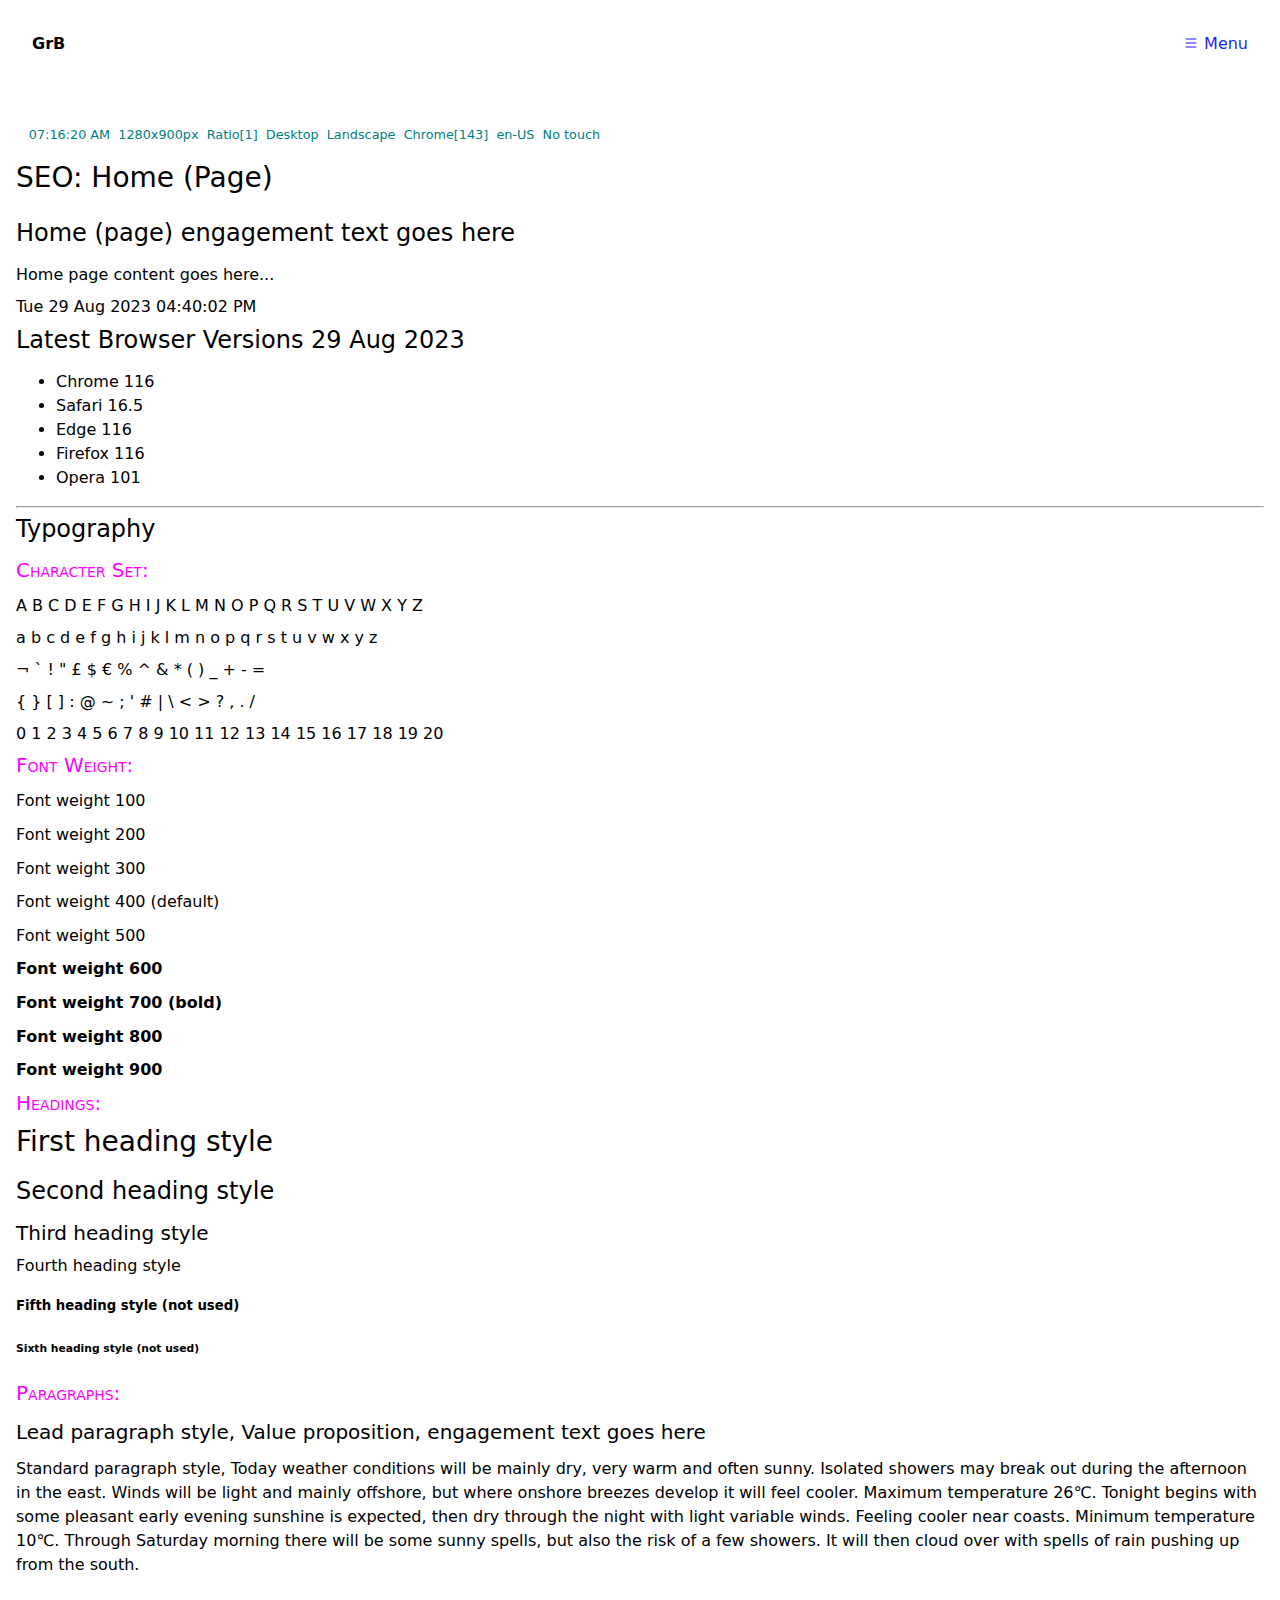
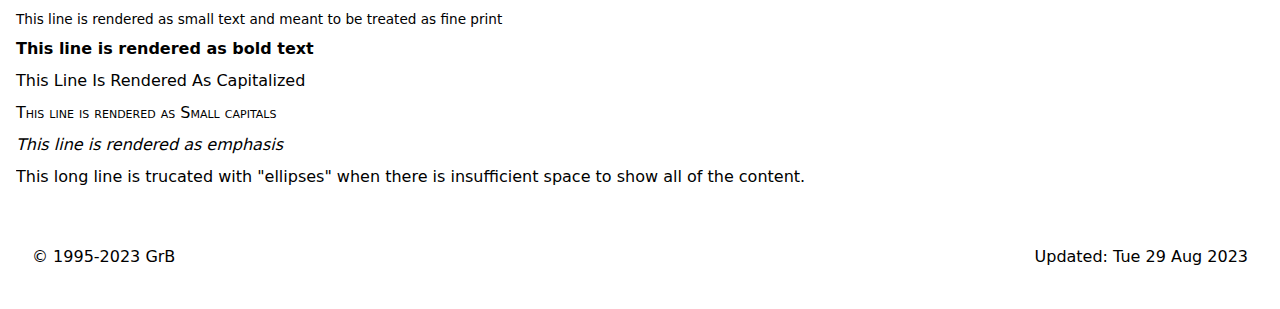
<file: index.html>
<!doctype html>
<html lang="en">
<head>  <meta charset="utf-8">
  <meta name="viewport" content="width=device-width, initial-scale=1.0">
  <meta name="description" content="SEO: The page description">

  <title>SEO: The page title, GrB</title>
  <meta name="author" content="GrB">
  <meta name="robots" content="SEO: The robots directive">
  <meta name="generator" content="Eleventy v2.0.1">

  <!-- <meta http-equiv="Content-Security-Policy" content="script-src 'none'"> -->

  <meta name="theme-color" content="#000000">
  <meta name="apple-mobile-web-app-status-bar" content="#000000">

  <link rel="icon" type="image/svg+xml" href="./favicon.svg">
  <link rel="icon" href="./favicon.ico" sizes="any">
  <link rel="apple-touch-icon" href="./apple-touch-icon.png">

  <link rel="manifest" href="./manifest.webmanifest" crossorigin="use-credentials">

  <link rel="stylesheet" href="./styles.css">

<!-- ## new base styles here, see C:\Users\Home\Desktop\ANDY BELL\svg-icons-sprite.html ## -->

<style>

:root {
  --font-family-sans:  ui-sans-serif, system-ui, -apple-system, Segoe UI, Roboto, Ubuntu, Cantarell, Noto Sans, sans-serif, BlinkMacSystemFont, "Segoe UI", Roboto, "Helvetica Neue", Arial, "Noto Sans", sans-serif, "Apple Color Emoji", "Segoe UI Emoji", "Segoe UI Symbol", "Noto Color Emoji";
  --font-family-serif: ui-serif, Georgia, Cambria, "Times New Roman", Times, serif;
  --font-family-mono:  ui-monospace, SFMono-Regular, Menlo, Monaco, Consolas, "Liberation Mono", "Courier New", monospace;

  --theme-color: #663399;
  --theme-color: rgb(102,51,153);
  --theme-color: rebeccapurple;
  --theme-bg-color: rgba(102,51,153,0.1);

  --success-color: green;
  --warning-color: orange;
  --error-color: red;
  --outline-color: magenta;
}



var(--outline-color)




/* CSS UTILITIES */

.font-weights {
}
/*
    style="font-weight:100;">Font weight 100</p>
    style="font-weight:200;">Font weight 200</p>
    style="font-weight:300;">Font weight 300</p>
    style="font-weight:400;">Font weight 400 (default)</p>
    style="font-weight:500;">Font weight 500</p>
    style="font-weight:600;">Font weight 600</p>
    style="font-weight:700;">Font weight 700 (bold)</p>
    style="font-weight:800;">Font weight 800</p>
    style="font-weight:900;">Font weight 900</p>
*/

.success-state {
  color: green;
}
.warning-state {
  color: orange;
}
.error-state {
  color: red;
}




/*
https://css-tricks.com/what-are-design-tokens/
https://bootcamp.uxdesign.cc/simple-design-tokens-with-css-custom-properties-7ab69b71d8ad
https://tokencss.com/
CUBE css
https://andy-bell.co.uk/cube-css/
*/

.columns {

}
.wrapper {

}
.flow {

}
.block{
  display:block
}    
.lead {                 /* use a set of sizes for tokens */
  font-size: 1.25em;
}
.info {                 /* use a color variable */
  font-variant: small-caps;
  color: var(--outline-color);
}
.outline { 
  outline: 1px solid var(--outline-color);
}
.small {                /* use a set of sizes for tokens */
  font-size: 0.85em;
}
.strong {               /* use a set of weights for tokens */ 
  font-weight: 700;
}
.capitalize {
  text-transform: capitalize
}
.small-capitals {
  font-variant: small-caps;
}
.emphasis {
  font-style: italic;
}
.truncated {
  flex: 1;
  white-space: nowrap;
  overflow: hidden;
  text-overflow: ellipsis;
}



.visually-hidden{
  border:0;
  clip:rect(0 0 0 0);
  height:0;
  margin:0;
  overflow:hidden;
  padding:0;
  position:absolute;
  width:1px;
  white-space:nowrap
}    
.sprite-demo {
  font-size: 150%;
  text-align: center;
  color: white;
  background-color: #333;
}
.svg-icon {
  position: relative;
  top: .125em;
  flex-shrink: 0;
  height: 1em;
  width: 1em;
  fill: currentColor;
}

</style>

</head>
<body class="pages">

  <header>
    <div class="header-content">

      <div class="header-brand">
        <p>
          <a href="/" aria-label="GrB Logo" title="return to the home page" style="font-weight: bold;">GrB</a>
        </p>
      </div>
      <div class="header-menu">
        <p>
          <a href="/" class="menu" title="Menu link" aria-label="Menu link">
            <svg class="svg-icon" role="img"><use xlink:href="sprite-symbol-defs.svg#svg-menu"></use></svg> Menu
          </a>
        </p>
      </div>

    </div>
  </header>


  <main id="main-content">
    <article class="main-content">

      <p class="header-testing-guide" style="font-size: 80%; color:teal;">
        <span class="new-time-stamp"></span>&nbsp;
        <span class="new-view-port"></span>&nbsp;
        <span class="new-pixel-ratio"></span>&nbsp;
        <span class="new-page-device"></span>&nbsp;
        <span class="new-page-orientation"></span>&nbsp;
        <span class="new-page-browser"></span>&nbsp;
        <span class="new-page-locale"></span>&nbsp;
        <span class="new-page-touched"></span>&nbsp;
      </p>

      <h1>SEO: Home (Page)</h1>
      <p class="paragraph-lead">Home (page) engagement text goes here</p>
      <p>Home page content goes here...</p>
      <p>Tue 29 Aug 2023 04:40:02 PM</p>
      <h2>Latest Browser Versions 29 Aug 2023</h2>
      <ul>
        <li>Chrome 116</li>
        <li>Safari 16.5</li>
        <li>Edge 116</li>
        <li>Firefox 116</li>
        <li>Opera 101</li>
      </ul>

<hr>

      <h2>Typography</h1>
      <h3 class="[ info ]">Character Set:</h3>
          <p>A B C D E F G H I J K L M N O P Q R S T U V W X Y Z</p>
          <p>a b c d e f g h i j k l m n o p q r s t u v w x y z</p>
          <p>¬ &#96; ! " £ $ € % ^ &amp; * ( ) _ + - =</p>
          <p>{ } [ ] : @ ~ ; &#39; # | &#92; &lt; &gt; ? , . /</p>
          <p>0 1 2 3 4 5 6 7 8 9 10 11 12 13 14 15 16 17 18 19 20</p>

      <h3 class="[ info ]">Font Weight:</h3>
          <p class="h4" style="font-weight:100;">Font weight 100</p>
          <p class="h4" style="font-weight:200;">Font weight 200</p>
          <p class="h4" style="font-weight:300;">Font weight 300</p>
          <p class="h4" style="font-weight:400;">Font weight 400 (default)</p>
          <p class="h4" style="font-weight:500;">Font weight 500</p>
          <p class="h4" style="font-weight:600;">Font weight 600</p>
          <p class="h4" style="font-weight:700;">Font weight 700 (bold)</p>
          <p class="h4" style="font-weight:800;">Font weight 800</p>
          <p class="h4" style="font-weight:900;">Font weight 900</p>

      <h3 class="[ info ]">Headings:</h3>
          <h1>First heading style</h1>
          <h2>Second heading style</h2>
          <h3>Third heading style</h3>
          <h4>Fourth heading style</h4>
          <h5>Fifth heading style (not used)</h5>
          <h6>Sixth heading style (not used)</h6>

      <h3 class=" [ info ] ">Paragraphs:</h3>
          <p class=" [ lead ] ">Lead paragraph style, Value proposition, engagement text goes here</p>
          <p>Standard paragraph style, Today weather conditions will be mainly dry, very warm and often sunny. Isolated showers may break out during the afternoon in the east. Winds will be light and mainly offshore, but where onshore breezes develop it will feel cooler. Maximum temperature 26&#8451;. Tonight begins with some pleasant early evening sunshine is expected, then dry through the night with light variable winds. Feeling cooler near coasts. Minimum temperature 10&#8451;. Through Saturday morning there will be some sunny spells, but also the risk of a few showers. It will then cloud over with spells of rain pushing up from the south.</p>

          <br>

          <p class=" [ small ] ">This line is rendered as small text and meant to be treated as fine print</p>
          <p class=" [ strong ] ">This line is rendered as bold text</p>
          <p class=" [ capitalize ] ">this line is rendered as capitalized</p>
          <p class=" [ small-capitals ] ">This line is rendered as Small capitals</p>
          <p class=" [ emphasis ] ">This line is rendered as emphasis</p>
          <p class=" [ truncated ] ">This long line is trucated with "ellipses" when there is insufficient space to show all of the content.</p>


    </article>
  </main>

  <footer>
    <div class="footer-content">

      <div class="footer-copyright">
        <p>&copy; 1995-2023 GrB</p>
      </div>
      <div class="footer-timestamp">
        <p><span class="audit-trail">Updated: Tue 29 Aug 2023</span></p>
      </div>

    </div>
  </footer>

  <script src="./scripts.js"></script>
</body>
</html>
</file>
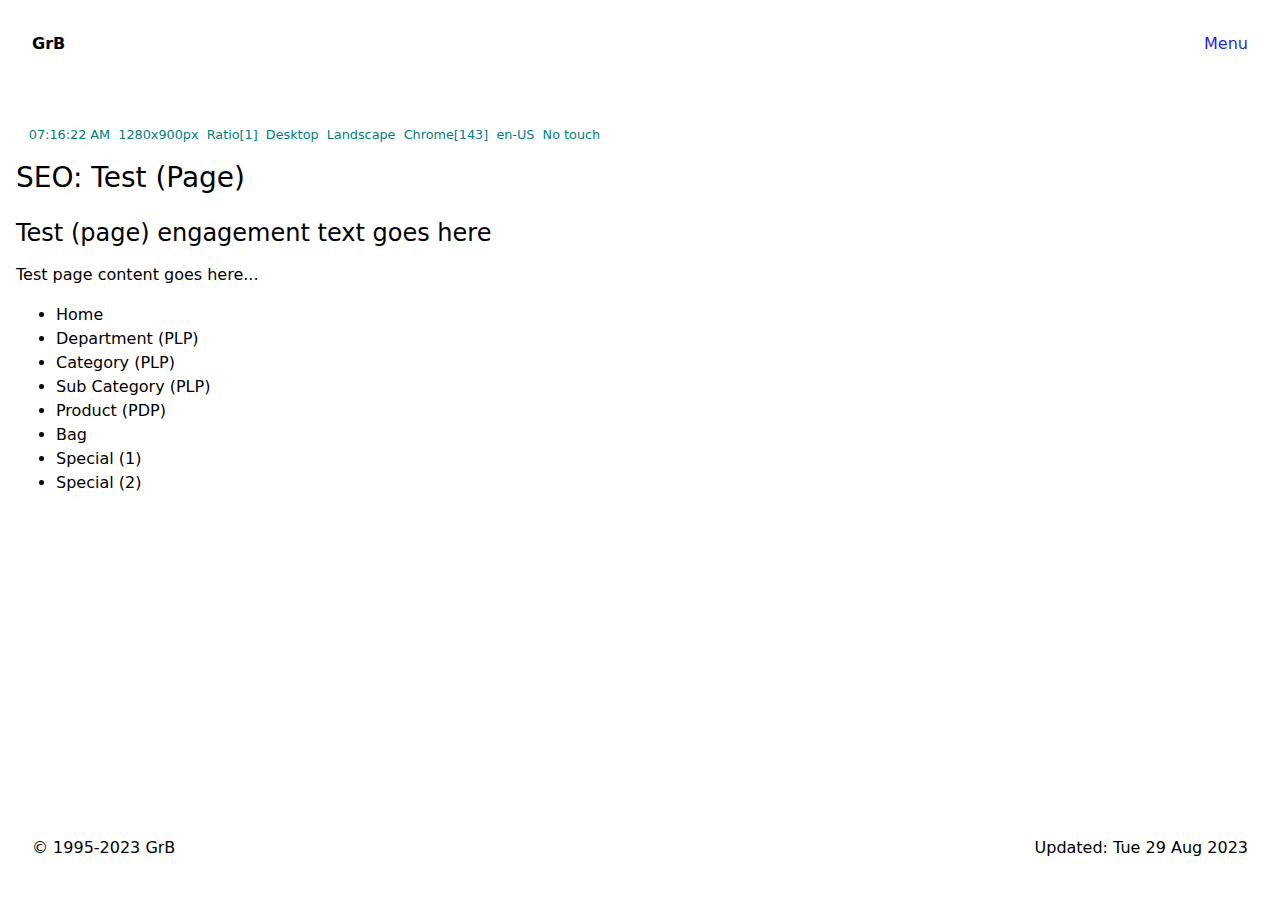
<file: index-breadcrumbs.html>
<!doctype html>
<html lang="en">
<head>  <meta charset="utf-8">
  <meta name="viewport" content="width=device-width, initial-scale=1.0">
  <meta name="description" content="SEO: The page description">

  <title>SEO: The page title, GrB</title>
  <meta name="author" content="GrB">
  <meta name="robots" content="SEO: The robots directive">
  <meta name="generator" content="Eleventy v2.0.1">

  <!-- <meta http-equiv="Content-Security-Policy" content="script-src 'none'"> -->

  <meta name="theme-color" content="#000000">
  <meta name="apple-mobile-web-app-status-bar" content="#000000">

  <link rel="icon" type="image/svg+xml" href="./favicon.svg">
  <link rel="icon" href="./favicon.ico" sizes="any">
  <link rel="apple-touch-icon" href="./apple-touch-icon.png">

  <link rel="manifest" href="./manifest.webmanifest" crossorigin="use-credentials">

  <link rel="stylesheet" href="./styles.css">

<!-- ## new base styles here, see C:\Users\Home\Desktop\ANDY BELL\svg-icons-sprite.html ## -->

<style>

:root {
  --font-family-sans:  ui-sans-serif, system-ui, -apple-system, Segoe UI, Roboto, Ubuntu, Cantarell, Noto Sans, sans-serif, BlinkMacSystemFont, "Segoe UI", Roboto, "Helvetica Neue", Arial, "Noto Sans", sans-serif, "Apple Color Emoji", "Segoe UI Emoji", "Segoe UI Symbol", "Noto Color Emoji";
  --font-family-serif: ui-serif, Georgia, Cambria, "Times New Roman", Times, serif;
  --font-family-mono:  ui-monospace, SFMono-Regular, Menlo, Monaco, Consolas, "Liberation Mono", "Courier New", monospace;

  --theme-color: #663399;
  --theme-color: rgb(102,51,153);
  --theme-color: rebeccapurple;
  --theme-bg-color: rgba(102,51,153,0.1);

  --success-color: green;
  --warning-color: orange;
  --error-color: red;
  --outline-color: magenta;
}

</style>

</head>
<body class="pages">

  <header>
    <div class="header-content">

      <div class="header-brand">
        <p>
          <a href="/" aria-label="GrB Logo" title="return to the home page" style="font-weight: bold;">GrB</a>
        </p>
      </div>
      <div class="header-menu">
        <p>
          <a href="/" class="menu" title="Menu link" aria-label="Menu link">
            Menu
          </a>
        </p>
      </div>

    </div>
  </header>


  <main id="main-content">
    <article class="main-content">

      <p class="header-testing-guide" style="font-size: 80%; color:teal;">
        <span class="new-time-stamp"></span>&nbsp;
        <span class="new-view-port"></span>&nbsp;
        <span class="new-pixel-ratio"></span>&nbsp;
        <span class="new-page-device"></span>&nbsp;
        <span class="new-page-orientation"></span>&nbsp;
        <span class="new-page-browser"></span>&nbsp;
        <span class="new-page-locale"></span>&nbsp;
        <span class="new-page-touched"></span>&nbsp;
      </p>

      <h1>SEO: Test (Page)</h1>
      <p class="paragraph-lead">Test (page) engagement text goes here</p>

      <p>Test page content goes here...</p>

      <ul>
        <li><a href="https://www.drmartens.com/uk/en_gb/">Home</a></li>
        <li><a href="https://www.drmartens.com/uk/en_gb/womens/c/01000000">Department (PLP)</a></li>
        <li><a href="https://www.drmartens.com/uk/en_gb/womens/boots/c/01010000">Category (PLP)</a></li>
        <li><a href="https://www.drmartens.com/uk/en_gb/mens/boots/lace-up-boots/c/02010100">Sub Category (PLP)</a></li>
        <li><a href="https://www.drmartens.com/uk/en_gb/combs-tech-poly-utility-boots-black/p/25656001">Product (PDP)</a></li>
        <li><a href="javascript:;">Bag</a></li>
        <li><a href="https://www.drmartens.com/uk/en_gb/guides/">Special (1)</a></li>
        <li><a href="https://www.drmartens.com/uk/en_gb/collaborations/smiley">Special (2)</a></li>
      </ul>

    </article>
  </main>

  <footer>
    <div class="footer-content">

      <div class="footer-copyright">
        <p>&copy; 1995-2023 GrB</p>
      </div>
      <div class="footer-timestamp">
        <p><span class="audit-trail">Updated: Tue 29 Aug 2023</span></p>
      </div>

    </div>
  </footer>

  <script src="./scripts.js"></script>
</body>
</html>
</file>
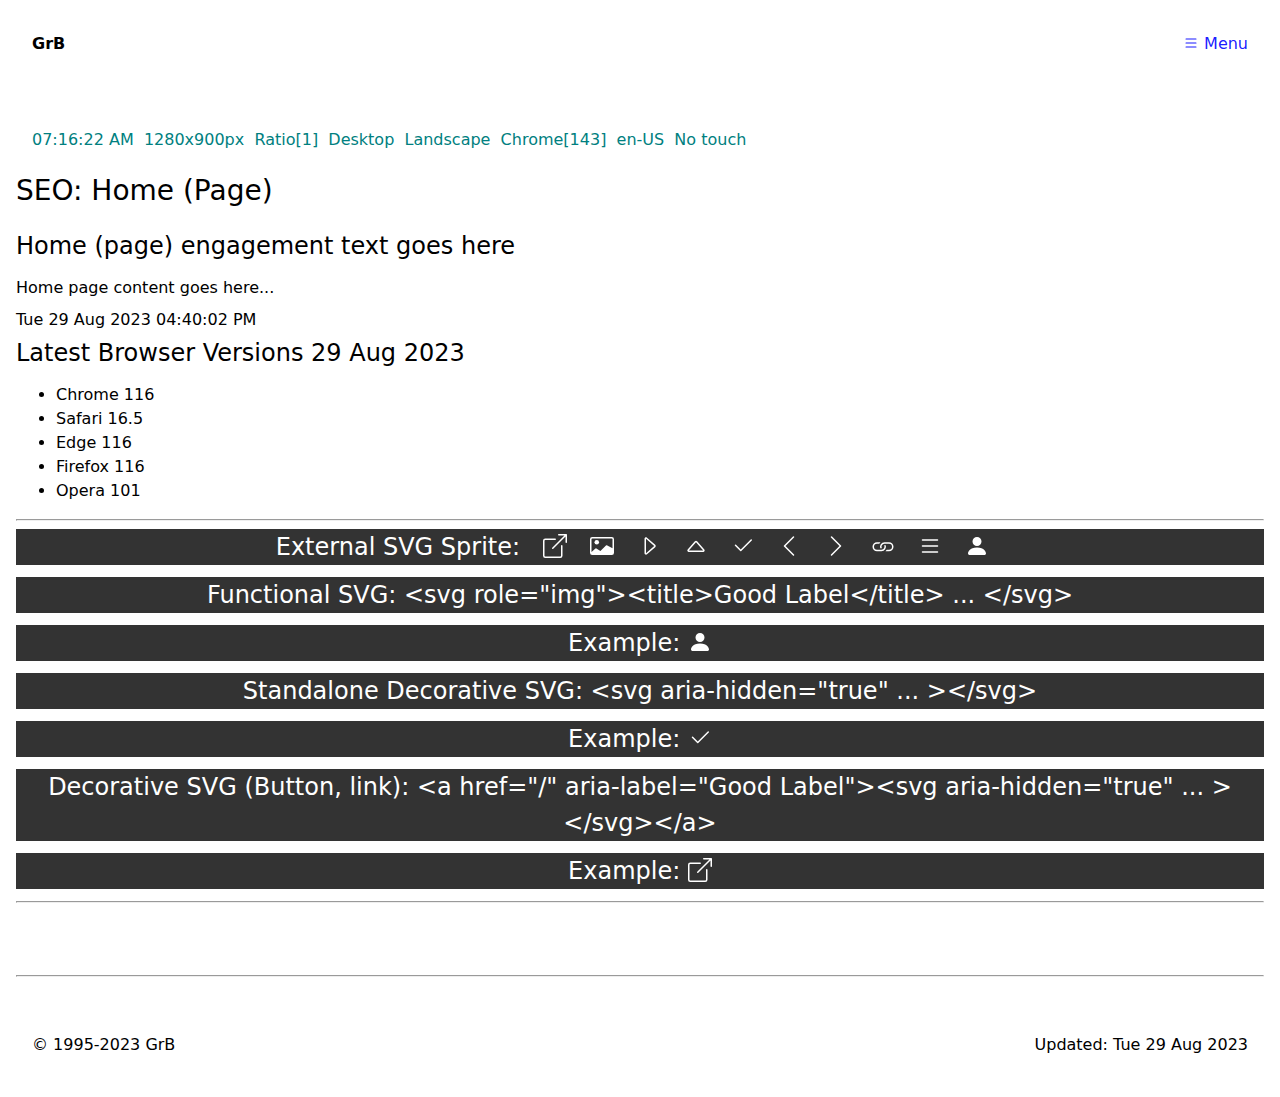
<file: index-sprite.html>
<!doctype html>
<html lang="en">
<head>  <meta charset="utf-8">
  <meta name="viewport" content="width=device-width, initial-scale=1.0">
  <meta name="description" content="SEO: The page description">

  <title>SEO: The page title, GrB</title>
  <meta name="author" content="GrB">
  <meta name="robots" content="SEO: The robots directive">
  <meta name="generator" content="Eleventy v2.0.1">

  <!-- <meta http-equiv="Content-Security-Policy" content="script-src 'none'"> -->

  <meta name="theme-color" content="#000000">
  <meta name="apple-mobile-web-app-status-bar" content="#000000">

  <link rel="icon" type="image/svg+xml" href="./favicon.svg">
  <link rel="icon" href="./favicon.ico" sizes="any">
  <link rel="apple-touch-icon" href="./apple-touch-icon.png">

  <link rel="manifest" href="./manifest.webmanifest" crossorigin="use-credentials">

  <link rel="stylesheet" href="./styles.css">

<!-- ## new base styles here, see C:\Users\Home\Desktop\ANDY BELL\svg-icons-sprite.html ## -->

<style>

.element-outline { 
  outline: 1px solid magenta;
}
.truncated-paragraph {
  flex: 1;
  white-space: nowrap;
  overflow: hidden;
  text-overflow: ellipsis;
}
.capitalize{
  text-transform: capitalize
}
.small-capitals {
  font-variant: small-caps;
}
.block{
  display:block
}    
.visually-hidden{
  border:0;
  clip:rect(0 0 0 0);
  height:0;
  margin:0;
  overflow:hidden;
  padding:0;
  position:absolute;
  width:1px;
  white-space:nowrap
}    


.sprite-demo {
  font-size: 150%;
  text-align: center;
  color: white;
  background-color: #333;
}
.svg-icon {
  position: relative;
  top: .125em;
  flex-shrink: 0;
  height: 1em;
  width: 1em;
  fill: currentColor;
}

</style>

</head>
<body class="pages">

  <header>
    <div class="header-content">

      <div class="header-brand">
        <p>
          <a href="/" aria-label="GrB Logo" title="return to the home page" style="font-weight: bold;">GrB</a>
        </p>
      </div>
      <div class="header-menu">
        <p>
          <a href="/" class="menu" title="Menu link" aria-label="Menu link">
            <svg class="svg-icon" role="img"><use xlink:href="sprite-symbol-defs.svg#svg-menu"></use></svg> Menu
          </a>
        </p>
      </div>

    </div>
  </header>


  <main id="main-content">
    <section class="main-content">

      <p class="header-testing-guide" style="color:teal;">
        <span class="new-time-stamp"></span>&nbsp;
        <span class="new-view-port"></span>&nbsp;
        <span class="new-pixel-ratio"></span>&nbsp;
        <span class="new-page-device"></span>&nbsp;
        <span class="new-page-orientation"></span>&nbsp;
        <span class="new-page-browser"></span>&nbsp;
        <span class="new-page-locale"></span>&nbsp;
        <span class="new-page-touched"></span>&nbsp;
      </p>

      <h1>SEO: Home (Page)</h1>
      <p class="paragraph-lead">Home (page) engagement text goes here</p>
      <p>Home page content goes here...</p>
      <p>Tue 29 Aug 2023 04:40:02 PM</p>
      <h2>Latest Browser Versions 29 Aug 2023</h2>
      <ul>
        <li>Chrome 116</li>
        <li>Safari 16.5</li>
        <li>Edge 116</li>
        <li>Firefox 116</li>
        <li>Opera 101</li>
      </ul>

      <hr>

      <p class="sprite-demo">External SVG Sprite:&nbsp;&nbsp;
        <svg class="svg-icon" role="img"><use xlink:href="sprite-symbol-defs.svg#box-arrow-up-right"></use></svg>&nbsp;&nbsp;
        <svg class="svg-icon" role="img"><use xlink:href="sprite-symbol-defs.svg#card-image"></use></svg>&nbsp;&nbsp;
        <svg class="svg-icon" role="img"><use xlink:href="sprite-symbol-defs.svg#caret-right"></use></svg>&nbsp;&nbsp;
        <svg class="svg-icon" role="img"><use xlink:href="sprite-symbol-defs.svg#caret-up"></use></svg>&nbsp;&nbsp;
        <svg class="svg-icon" role="img"><use xlink:href="sprite-symbol-defs.svg#check"></use></svg>&nbsp;&nbsp;
        <svg class="svg-icon" role="img"><use xlink:href="sprite-symbol-defs.svg#chevron-left"></use></svg>&nbsp;&nbsp;
        <svg class="svg-icon" role="img"><use xlink:href="sprite-symbol-defs.svg#chevron-right"></use></svg>&nbsp;&nbsp;
        <svg class="svg-icon" role="img"><use xlink:href="sprite-symbol-defs.svg#svg-link"></use></svg>&nbsp;&nbsp;
        <svg class="svg-icon" role="img"><use xlink:href="sprite-symbol-defs.svg#svg-menu"></use></svg>&nbsp;&nbsp;
        <svg class="svg-icon" role="img"><use xlink:href="sprite-symbol-defs.svg#svg-person"></use></svg>&nbsp;&nbsp;
      </p>

      <p class="sprite-demo">Functional SVG: &lt;svg role="img"&gt;&lt;title&gt;Good Label&lt;/title&gt; ... &lt;/svg&gt;</p>
      <p class="sprite-demo">Example: 
        <svg class="svg-icon" role="img">
          <use xlink:href="sprite-symbol-defs.svg#svg-person"></use>
        </svg>
      </p>

      <p class="sprite-demo">Standalone Decorative SVG: &lt;svg aria-hidden="true" ... &gt;&lt;/svg&gt;</p>
      <p class="sprite-demo">Example: 
        <svg class="svg-icon" aria-hidden="true">
          <use xlink:href="sprite-symbol-defs.svg#check"></use>
        </svg>
      </p>

      <p class="sprite-demo">Decorative SVG (Button, link): &lt;a href="/" aria-label="Good Label"&gt;&lt;svg aria-hidden="true" ... &gt;&lt;/svg&gt;&lt;/a&gt;</p>
      <p class="sprite-demo">Example: 
        <a href="/" aria-label="Good Label">
          <svg class="svg-icon" aria-hidden="true">
            <use xlink:href="sprite-symbol-defs.svg#box-arrow-up-right"></use>
          </svg>
        </a>
      </p>

    <hr>

    <p>&nbsp;<span id="heading"></span></p>
    <p>&nbsp;<span id="body"></span></p>

	  <hr>

    </section>
  </main>

  <footer>
    <div class="footer-content">

      <div class="footer-copyright">
        <p>&copy; 1995-2023 GrB</p>
      </div>
      <div class="footer-timestamp">
        <p><span class="audit-trail">Updated: Tue 29 Aug 2023</span></p>
      </div>

    </div>
  </footer>

  <script src="./scripts.js"></script>
</body>
</html>
</file>
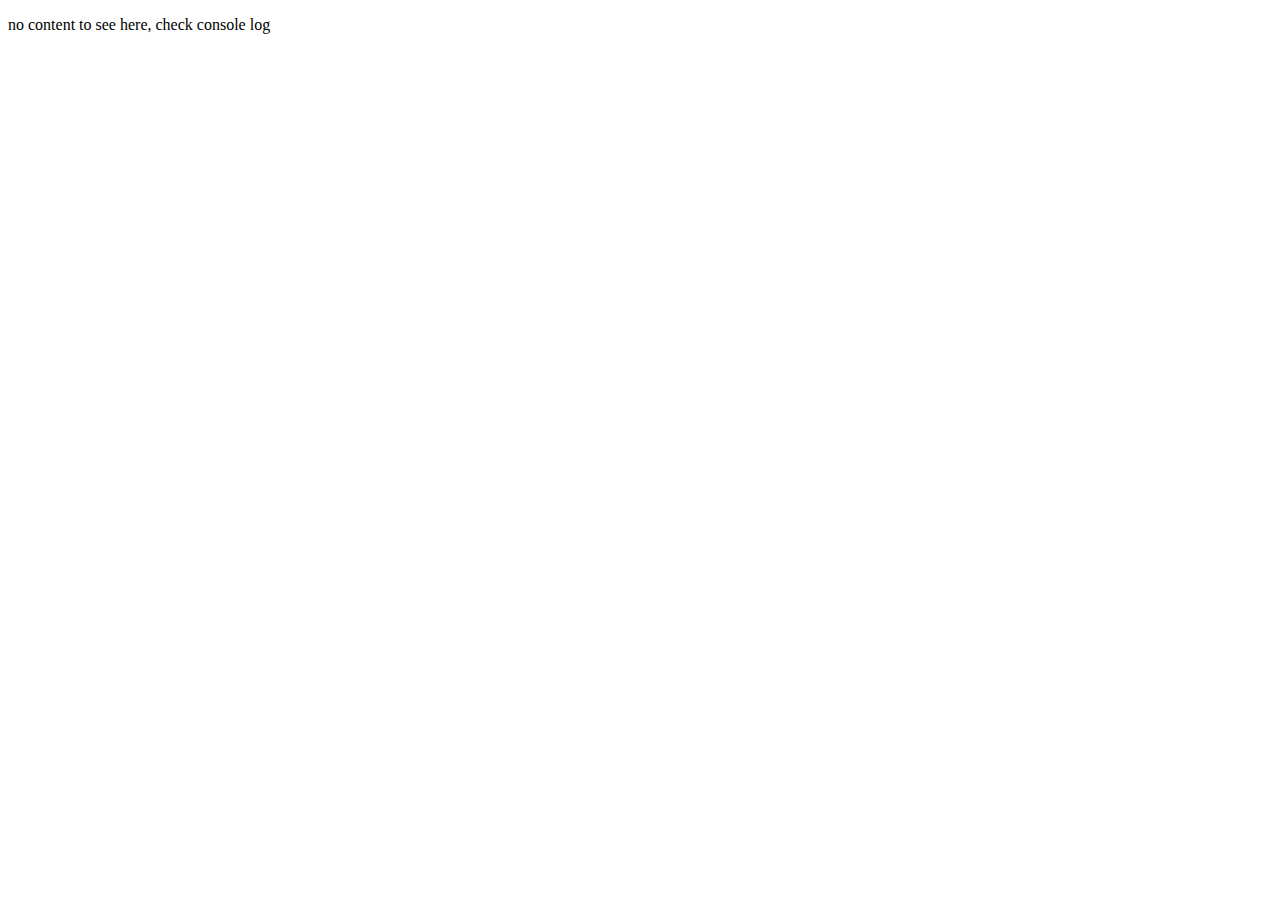
<file: index-test.html>
<!doctype html>
<html lang="en">
<head>  <meta charset="utf-8">
  <meta name="viewport" content="width=device-width, initial-scale=1.0">
  <meta name="description" content="SEO: The page description">

  <title>SEO: The page title, GrB</title>
  <meta name="author" content="GrB">
  <meta name="robots" content="noindex,nofollow">

</head>
<body class="pages">

<p>no content to see here, check console log</p>

<script>


console.log("===");
console.log(navigator.userAgent);
console.log(navigator.appVersion);
console.log(navigator.userAgent);
console.log("===");
console.log("===");

const e=()=>{let e=navigator.userAgent.toLowerCase();
return 0<=e.indexOf("msie")?{type:"IE<11",version:Number(e.match(/msie ([\d]+)/)[1])}:e.match(/trident\/.+?rv:(([\d.]+))/)?{type:"IE",version:11}:0<=e.indexOf("edge")?{type:"Edge",version:Number(e.match(/edge\/([\d]+)/)[1])}:0<=e.indexOf("firefox")?{type:"Firefox",version:Number(e.match(/firefox\/([\d]+)/)[1])}:0<=e.indexOf("chrome")?{type:"Chrome",version:Number(e.match(/chrome\/([\d]+)/)[1])}:0<=e.indexOf("opera")?{type:"Opera",version:Number(e.match(/opera.([\d]+)/)[1])}:0<=e.indexOf("Safari")?{type:"Safari",version:Number(e.match(/version\/([\d]+)/)[1])}:{type:e,version:-1}},r=e().type+"("+e().version+")";
console.log("R: " + r);

console.log("===");
console.log("===");

console.log();
console.log(navigator.userAgent);

console.log();
console.log(navigator.userAgentData);
console.log();
console.log('Brands: ' + navigator.userAgentData.brands);
console.log('Mobile: ' + navigator.userAgentData.mobile);
console.log('Platform: ' + navigator.userAgentData.platform);

console.log(`Mobile: ${navigator.userAgentData.mobile ? "Mobile" : "Desktop"}`);



if(document.querySelector(".page-browser")){const e=()=>{let e=navigator.userAgent.toLowerCase();return 0<=e.indexOf("msie")?{type:"IE<11",version:Number(e.match(/msie ([\d]+)/)[1])}:e.match(/trident\/.+?rv:(([\d.]+))/)?{type:"IE",version:11}:0<=e.indexOf("edge")?{type:"Edge",version:Number(e.match(/edge\/([\d]+)/)[1])}:0<=e.indexOf("firefox")?{type:"Firefox",version:Number(e.match(/firefox\/([\d]+)/)[1])}:0<=e.indexOf("chrome")?{type:"Chrome",version:Number(e.match(/chrome\/([\d]+)/)[1])}:0<=e.indexOf("opera")?{type:"Opera",version:Number(e.match(/opera.([\d]+)/)[1])}:0<=e.indexOf("Safari")?{type:"Safari",version:Number(e.match(/version\/([\d]+)/)[1])}:{type:e,version:-1}},r=e().type+"("+e().version+")";document.querySelector(".page-browser").innerHTML=r}



</script>
</body>
</html>
</file>
<file: styles.css>
/* default variables */

:root {
  --font-family-sans:          ui-sans-serif, system-ui, -apple-system, Segoe UI, Roboto, Ubuntu, Cantarell, Noto Sans, sans-serif, BlinkMacSystemFont, "Segoe UI", Roboto, "Helvetica Neue", Arial, "Noto Sans", sans-serif, "Apple Color Emoji", "Segoe UI Emoji", "Segoe UI Symbol", "Noto Color Emoji";
  --font-family-serif:         ui-serif, Georgia, Cambria, "Times New Roman", Times, serif;
  --font-family-mono:          ui-monospace, SFMono-Regular, Menlo, Monaco, Consolas, "Liberation Mono", "Courier New", monospace;

  --default-font-size:         16px;

  --default-text-colour:       #000000;
  --default-surface-colour:    #ffffff;

  --default-min-device:        320px;  /* 22.5rem */

  --default-margin:            1em;
  --default-padding:           1em;

  --default-column-gap:        1em;

  --header-colour:             #000000;
  --header-background-colour:  #ffffff;
  --header-links-colour:       #0000ff;

  --footer-colour:             #000000;
  --footer-background-colour:  #ffffff;
  --footer-links-colour:       #0000ff;


  --size-300: 0.75rem;
  --size-400: 1rem;
  --size-500: 1.33rem;
  --size-600: 1.77rem;
  --size-700: 2.36rem;
  --size-800: 3.15rem;
  --size-900: 4.2rem;


  --theme-color: #663399;
  --theme-color: rgb(102,51,153);
  --theme-color: rebeccapurple;
  --theme-bg-color: rgba(102,51,153,0.1);

  --white: #FFFFFF;
  --grey: #EBEBEB;
  --black: #000000;

  --pastel-red: #FFCDD2;
  --pastel-orange: #FFE0B2;
  --pastel-yellow: #FFF9C4;
  --pastel-green: #DCEDC8;
  --pastel-blue: #B3E5FC;
  --pastel-indigo: #EEE7f3;
  --pastel-violet: #FBE8FB;
}


/* A (more) Modern CSS Reset */
/* 18th of September 2023 */
/* https://andy-bell.co.uk/a-more-modern-css-reset/ */

/* Box sizing rules */
*,
*::before,
*::after {
  box-sizing: border-box;
}

/* Prevent font size inflation */
html {
  -moz-text-size-adjust: none;
  -webkit-text-size-adjust: none;
  text-size-adjust: none;
}

/* Remove default margin in favour of better control in authored CSS */
body, h1, h2, h3, h4, p,
figure, blockquote, dl, dd {
  margin: 0;
}

/* Remove list styles on ul, ol elements with a list role, which suggests default styling will be removed */
ul[role='list'],
ol[role='list'] {
  list-style: none;
}

/* Set core body defaults */
body {
  min-height: 100vh;
  line-height: 1.5;
}

/* Set shorter line heights on headings and interactive elements */
h1, h2, h3, h4,
button, input, label {
  line-height: 1.1;
}

/* Balance text wrapping on headings */
h1, h2,
h3, h4 {
  text-wrap: balance;
}

/* A elements that don't have a class get default styles */
a:not([class]) {
  text-decoration-skip-ink: auto;
  color: currentColor;
}

/* Make images easier to work with */
img,
picture {
  max-width: 100%;
  display: block;
}

/* Inherit fonts for inputs and buttons */
input, button,
textarea, select {
  font: inherit;
}

/* Make sure textareas without a rows attribute are not tiny */
textarea:not([rows]) {
  min-height: 10em;
}

/* Anything that has been anchored to should have extra scroll margin */
:target {
  scroll-margin-block: 5ex;
}




/* ?? MORE ?? */

.icon {
  display: inline-block;
  width: 1em;
  height: 1em;
  stroke-width: 0;
  stroke: blue;
  fill: blue;
}
/* default accessibility styles */
/* modern accessibility link https://www.youtube.com/watch?v=jDDaOFr9nqQ */
.skip-link {
  color: magenta;
  background: black;
  padding: 0.5rem 1.5rem;
  border-radius: 0 0 0.25rem 0.25rem;
  left: 1rem;
  position: absolute;
  transform: translateY(-120%);
  transition: transform 420ms ease-in;
}
.skip-link:focus {
  position: absolute;
  transform: translateY(0);
}
.skip-link-text {

}
/* SORT OUT BELOW */
.visually-hidden:not(:focus):not(:active) {
  clip: rect(0 0 0 0); 
  -webkit-clip-path: inset(100%); 
          clip-path: inset(100%); 
  height: 1px; 
  overflow: hidden; 
  position: absolute; 
  white-space: nowrap; 
  width: 1px; 
}
.focus {
}
/* https://tailwindcss.com/docs/screen-readers */
.sr-only {
  position: absolute;
  width: 1px;
  height: 1px;
  padding: 0;
  margin: -1px;
  overflow: hidden;
  clip: rect(0, 0, 0, 0);
  white-space: nowrap;
  border-width: 0;
}
.not-sr-only {
  position: static;
  width: auto;
  height: auto;
  padding: 0;
  margin: 0;
  overflow: visible;
  clip: auto;
  white-space: normal;
}
/* applies a magenta outline to links only when focused via keyboard */
a:focus-visible {
 outline: 2px solid magenta;
}
/* https://moderncss.dev/modern-css-upgrades-to-improve-accessibility/*/
button:focus {
  outline: max(1px, 0.1em) dashed currentColor;
  outline-offset: -0.25em;
}
button:focus:not(:focus-visible) {
  outline: none;
}
button:focus-visible {
  outline: max(1px, 0.1em) dashed currentColor;
  outline-offset: -0.25em;
}
a:focus {
  outline: auto 5px Highlight; /* for non-webkit browsers */
  outline: auto 5px -webkit-focus-ring-color; /* for webkit browsers */
}
.visually-hidden {
  position: absolute !important;
}
.visually-hidden {
  height: 1px;
  width: 1px;
  overflow: hidden;
  clip: rect(1px, 1px, 1px, 1px);
  color: red;
}
.visually-hidden:focus {
  position: static !important;
  position: initial !important;
}
/* default native accordian styles (see MDN) */
details {
  overflow: hidden;
  margin-top: 0.25em;
  border: 1px solid #aaa;
  border-radius: 0.25em;
  padding: .5em .5em 0;
  background-color: #FFFFFF;
  color: #333333;
}
summary {
  display: block;
  cursor: pointer;
  padding: .5em .5em .5em .7em;
  background: #ededed;
  color: #2b2b2b;
  font-weight: bold;
  margin: -.5em -.5em 0;
  border-radius: 3px 3px 0 0;
}
summary:after {
  content: "+";
  color: #FFFFFF;
  float: left;
  font-size: 1.5em;
  font-weight: bold;
  margin: -5px 5px 0 0;
  padding: 0;
  text-align: center;
  width: 20px;
}
details[open] summary:after {
  content: "-";
 color: #FFFFFF
}
details[open] {
  padding: .5em;
  background-color: #ebebeb;
}
details[open] section {
  border-bottom: 1px solid #aaa;
  margin-bottom: .5em;
}
/*
details:not([open]) summary:hover,
details:not([open]) summary:focus {      
  background: #f6f6f6;
  color: #454545;
}
details[open] summary {
  border: 1px solid #003eff;
  background: #007fff;
  color: #ffffff;
}
details p {
  padding: 1em 2em;
}
*/
/* default animationms styles */
.xxx-body {
  animation: 420ms fadeIn ease;
}
@keyframes fadeIn {
  0% {
    opacity: 0;
  }
  100% {
    opacity: 1;
  }
}
@keyframes fadeOut {
  0% {
    opacity: 1;
  }
  100% {
    opacity: 0;
  }
}
@keyframes rotateClockwise {
  0% {
    transform: rotate(0deg);
  }
  100% {
    transform: rotate(360deg);
  }
}
@keyframes rotateAnticlockwise {
  0% {
    transform: rotate(360deg);
  }
  100% {
    transform: rotate(0deg);
  }
}
/* modern back to top link styles (https://www.) */
.btt-link {
  color: magenta;
  background: black;
  padding: 0.5rem 1.5rem;
  border-radius: 0 0 0.25rem 0.25rem;
  right: 1rem;
  position: absolute;
  transform: translateX(120%);
  transition: transform 420ms ease-in;
}
.btt-link:focus {
  position: absolute;
  transform: translateX(0);
}
.btt-link-text {

}
/* default button styles */
.btn {

}
.btn-primary {

}
.btn-primary-hover {

}
.btn-disabled {

}
.btn-secondary {

}
.btn-secondary-hover {

}
.btn-tertiary {

}
.btn-tertiary-hover {

}
/*  Button Ripple (for Mobile)          */
/*  C:\Users\Home\Desktop\RAINBOW\geoffb mobile friendly button ripple.html */
/*  Add into button styles example page */
.ripple {
  position: relative;
  overflow: hidden;
  transform: translate3d(0, 0, 0);
}
.ripple:after {
    content: "";
    display: block;
    position: absolute;
    width: 100%;
    height: 100%;
    top: 0;
    left: 0;
    pointer-events: none;
    background-image: radial-gradient(circle, #fff 10%, transparent 10.01%);
    background-repeat: no-repeat;
    background-position: 50%;
    transform: scale(10, 10);
    opacity: 0;
    transition: transform 0.5s, opacity 1s;
  }
.ripple:active:after {
    transform: scale(0, 0);
    opacity: 0.3;
    transition: 0s;
  }

/* default content styles */

body {
  font-family: var(--font-family-sans);
  font-size: var(--default-font-size);
  font-size: max(var(--default-font-size), 1em);
  line-height: 1.5;
  color: var(--default-text-colour);
  background-color: var(--default-surface-colour);
  min-width: var(--default-min-device);
}

/* default footer styles */

footer {
  color: var(--footer-colour);
  background-color: var(--footer-background-colour);
  padding: var(--default-padding);
}
.footer-links {
  width: 100%;
  max-width: 100%;
  padding: var(--default-padding);
}
.footer-links a {
  color: var(--footer-links-colour);
}
.footer-content {
  width: 100%;
  max-width: 100%;
  margin: 0 auto;
  display: grid;
  grid-template-columns: 1fr;
  grid-column-gap: var(--default-column-gap);
  -moz-column-gap: var(--default-column-gap);
       column-gap: var(--default-column-gap);
  text-align: center;
}
.footer-content div p {
  margin-botton: 0;
}
@media only screen and (min-width: 576px) {
  .footer-content {
    grid-template-columns: repeat(2, 1fr);
  }
  .footer-content div:nth-child(1) {
    padding: var(--default-padding);
    text-align: left;
  }
  .footer-content div:nth-child(2) {
    padding: var(--default-padding);
    text-align: right;
  }
}
.footer-copyright {
}
.footer-timestamp {
}

/* default header styles */

header {
  color: var(--header-colour);
  background-color: var(--header-background-colour);
  padding: var(--default-padding);
}
.header-links {
  width: 100%;
  max-width: 100%;
  padding: var(--default-padding);
}
.header-links a {
  color: var(--header-links-colour);
}
.header-content {
  width: 100%;
  max-width: 100%;
  margin: 0 auto;
  display: grid;
  grid-template-columns: repeat(2, 1fr);
  grid-column-gap: var(--default-column-gap);
  -moz-column-gap: var(--default-column-gap);
       column-gap: var(--default-column-gap);
}
.header-content div p {
  margin-botton: 0;
}
.header-content div:nth-child(1) {
  padding: var(--default-padding);
  text-align: left;
}
.header-content div:nth-child(2) {
  padding: var(--default-padding);
  text-align: right;
}
.header-brand {
}
.header-menu {
}
.header-testing-guide {
  padding: var(--default-padding);
  text-align: left;
}
.header-testing-guide p {
  margin-botton: 0;
}

/* default SVG Icon styles */

.icon {
  display: inline-block;
  width: 1em;
  height: 1em;
  stroke-width: 0;
  stroke: blue;
  fill: blue;
}
/* default image styles (Jan 2021 https://www.zachleat.com/web/fluid-images/) */
img {
  max-width: 100%;
}
/* preserve aspect ratio */
img[width][height] {
  height: auto;
}
/* let SVG scale without boundaries */
img[src$=".svg"] {
  width: 100%;
  height: auto;
  max-width: none;
}

/* default layout styles */

body {
  min-width: var(--min-device);
}
main {
  padding: 1em;  
}
/* three columns, content in center column (track two) equal width gutters */
.cssgrid-content {
  display: grid;
  grid-template-columns: 1fr min(82ch, 100% - 2ch) 1fr;
}
.cssgrid-content > * {
  grid-column: 2;
  outline: 1px dashed magenta;
  /* for testing only */
}
/* full width breakout */
.cssgrid-fullwidth {
  width: 100%;
  grid-column: 1/-1;
  background-color: AliceBlue;
  /* for testing only */
  margin-bottom: 1em;
  /* for testing only */
}
/* vertical and horizontal center */
.modern-center {
  display: grid;
  align-items: center;
  justify-items: center;
  place-items: center;
}
/* SORT OUT BELOW */
/* Chris Coyier Updated on Nov 17 2021 https://css-tricks.com/a-clever-sticky-footer-technique/ */
html, body {
  height: 100%;
}
body > footer {
  position: sticky;
  top: 100vh;
}
/* flow - https://andy-bell.co.uk/my-favourite-3-lines-of-css/ */
.flow > * + * {
  margin-top: 1em;
  margin-top: var(--flow-space, 1em);
}
/* centralised */
.center-parent {
  position: relative;
}
.center-child {
  position: absolute;
  top: 50%;
  left: 50%;
  transform: translate(-50%,-50%);
}
/* central column blog style */
main .blog-style {
  width: min(65ch, 100% - 4rem);
  margin-left: auto;
  margin-right: auto;
}
/* one column */
/* two column */
/* four column */
/* gallery columns */
/* default link styles */
.lnk {
  padding-left: 0.5em;
  background-color: #ecfcb1;
}
a {
  outline: none;
  -webkit-text-decoration: none;
  text-decoration: none;
}
a:focus {
  background-color: #ebebeb;
  -webkit-text-decoration: underline;
  text-decoration: underline;
}
a:hover {
  -webkit-text-decoration: underline;
  text-decoration: underline;
}
.lnk-internal::after {
  x-padding-left: 0.5em;
  content: "" url("data:image/svg+xml,%3Csvg xmlns='http://www.w3.org/2000/svg' width='16' height='16' fill='white' viewBox='0 0 16 16'%3E%3Cpath d='M4.715 6.542 3.343 7.914a3 3 0 1 0 4.243 4.243l1.828-1.829A3 3 0 0 0 8.586 5.5L8 6.086a1.002 1.002 0 0 0-.154.199 2 2 0 0 1 .861 3.337L6.88 11.45a2 2 0 1 1-2.83-2.83l.793-.792a4.018 4.018 0 0 1-.128-1.287z'/%3E%3Cpath d='M6.586 4.672A3 3 0 0 0 7.414 9.5l.775-.776a2 2 0 0 1-.896-3.346L9.12 3.55a2 2 0 1 1 2.83 2.83l-.793.792c.112.42.155.855.128 1.287l1.372-1.372a3 3 0 1 0-4.243-4.243L6.586 4.672z'/%3E%3C/svg%3E");
}
.lnk-external-icon::after {
  x-padding-left: 0.5em;
  content: "" url("data:image/svg+xml,%3Csvg xmlns='http://www.w3.org/2000/svg' width='16' height='16' fill='white' viewBox='0 0 16 16'%3E%3Cpath fill-rule='evenodd' d='M8.636 3.5a.5.5 0 0 0-.5-.5H1.5A1.5 1.5 0 0 0 0 4.5v10A1.5 1.5 0 0 0 1.5 16h10a1.5 1.5 0 0 0 1.5-1.5V7.864a.5.5 0 0 0-1 0V14.5a.5.5 0 0 1-.5.5h-10a.5.5 0 0 1-.5-.5v-10a.5.5 0 0 1 .5-.5h6.636a.5.5 0 0 0 .5-.5z'/%3E%3Cpath fill-rule='evenodd' d='M16 .5a.5.5 0 0 0-.5-.5h-5a.5.5 0 0 0 0 1h3.793L6.146 9.146a.5.5 0 1 0 .708.708L15 1.707V5.5a.5.5 0 0 0 1 0v-5z'/%3E%3C/svg%3E");
}
.lnk-external-text::after {
  x-padding-left: 0.5em;
  content: " (external)";
}
/* default link styles (see MDN) */
.dialogue-todo {
}
dialogue {

}
/* default shape styles (http://apps.eky.hk/css-triangle-generator/) */
.arrow-outline {
  display: inline-block;
  border-style: solid;
  border-color: var(--colour-accent);
  border-width: 0 0.25rem 0.25rem 0;
  padding: 0.25rem;
}
.arrow-right {
  transform: rotate(-45deg);
}
.arrow-left {
  transform: rotate(135deg);
}
.arrow-up {
  transform: rotate(-135deg);
}
.arrow-down {
  transform: rotate(45deg);
}
.carat-outline {
  display: inline-block;
  border-style: solid;
  border-color: transparent;
  width: 0;
  height: 0;
}
.carat-up {
  border-width: 0 0.5rem 0.869rem 0.5rem;
  border-bottom-color: var(--colour-accent);
  /*border-color: transparent transparent magenta transparent;*/
}
.carat-right {
  border-width: 0.5rem 0 0.5rem 0.869rem;
  border-left-color: var(--colour-accent);
  /*border-color: transparent transparent transparent magenta;*/
}
.carat-down {
  border-width: 0.869rem 0.5rem 0 0.5rem;
  border-top-color: var(--colour-accent);
  /* border-color: magenta transparent transparent transparent; */
}
.carat-left {
  border-width: 0.5rem 0.869rem 0.5rem 0;
  border-right-color: var(--colour-accent);
  /*border-color: transparent magenta transparent transparent;*/
}
/* default skip link styles */
/* default tab styles */
.tab-todo {

}
/* default typography styles */
h1,
h2,
h3,
h4 {
  font-weight: 500;
}
h1, .h1 {
  font-size: 1.75rem;
  margin-bottom: 1.25em;
}
h2, .h2 {
  font-size: 1.5rem;
  margin-bottom: 0.1em;
}
h3, .h3 {
  font-size: 1.25rem;
  margin-bottom: 0.75em;
}
h4, .h4 {
  font-size: 1rem;
  margin-bottom: 0.5em;
}
@media only screen and (min-width: 576px) {
  h1, .h1 {
    font-size: 1.75rem;
    margin-bottom: 0.75em;
  }
  h2, .h2 {
    font-size: 1.5rem;
    margin-bottom: 0.7em;
  }
  h3, .h3 {
    font-size: 1.25rem;
    margin-bottom: 0.65em;
  }
  h4, .h4 {
    font-size: 1rem;
    margin-bottom: 0.6em;
  }
}
p {
  margin-bottom: 0.5em;
}
.paragraph-lead {
  font-size: 1.5rem;
  font-weight: 500;
}
.paragraph-info {
  font-variant: small-caps;
  padding: 1.25rem 0 0.5rem 0;
  color: var(--colour-accent);
}
.paragraph-smallcaps {
  font-variant: small-caps;
}
.paragraph-truncated {
  flex: 1;
  white-space: nowrap;
  overflow: hidden;
  text-overflow: ellipsis;
}
/* default utility styles */
/* color pallette */
.svg-pallette {
  display: inline-block;
  width: 96px;
  height: 96px;
}
/* iframe style when used for HTML include */
iframe.include {
  width: 0;
  height: 0;
}
/* SVG sprite */
svg.sprite {

}
/* Font Styles */
.sans  {
  font-family: var(-sans);
}
.serif {
  font-family: var(-serif);
}
.mono  {
  font-family: var(-mono);
}
/* Tooltip "title" style */
p[title] {
  background-color: #F5F5F5;
  color: #333;
  font-size: 14px;
}
/* Text Alignment */
.align-left {
  text-align: left;
}
.align-center {
  text-align: center;
}
.align-right {
  text-align: right;
}
/* Margin */
.m {

}
/* Padding */
.p {

}
/* default POSTCSS testing styles */
@custom-media --viewport-medium (width <= 50rem);
@custom-selector :--heading h1, h2, h3, h4, h5, h6;
:root {
  --mainColor: rgba(18,52,86,0.47059);
}
x-body {
  color: var(--mainColor);
  font-family: system-ui, -apple-system, Segoe UI, Roboto, Ubuntu, Cantarell, Noto Sans, sans-serif;
  word-wrap: break-word;
}
:--heading {
  background-image: url(img/heading.png);
  background-image: -webkit-image-set(url(img/heading.png) 1x, url(img/heading@2x.png) 2x);
  background-image: image-set(url(img/heading.png) 1x, url(img/heading@2x.png) 2x);
}
@media (-webkit-min-device-pixel-ratio: 2), (min-resolution: 192dpi) {
:--heading {
  background-image: url(img/heading@2x.png);
}



}
@media (--viewport-medium) {
:--heading {
    margin-top: 0;
    margin-bottom: 0;
}
  }
a {
  color: rgba(0, 0, 255, 0.9);
}
a:hover {
    color: #639;
  }
/* END TESTING STYLES ABC */
</file>
